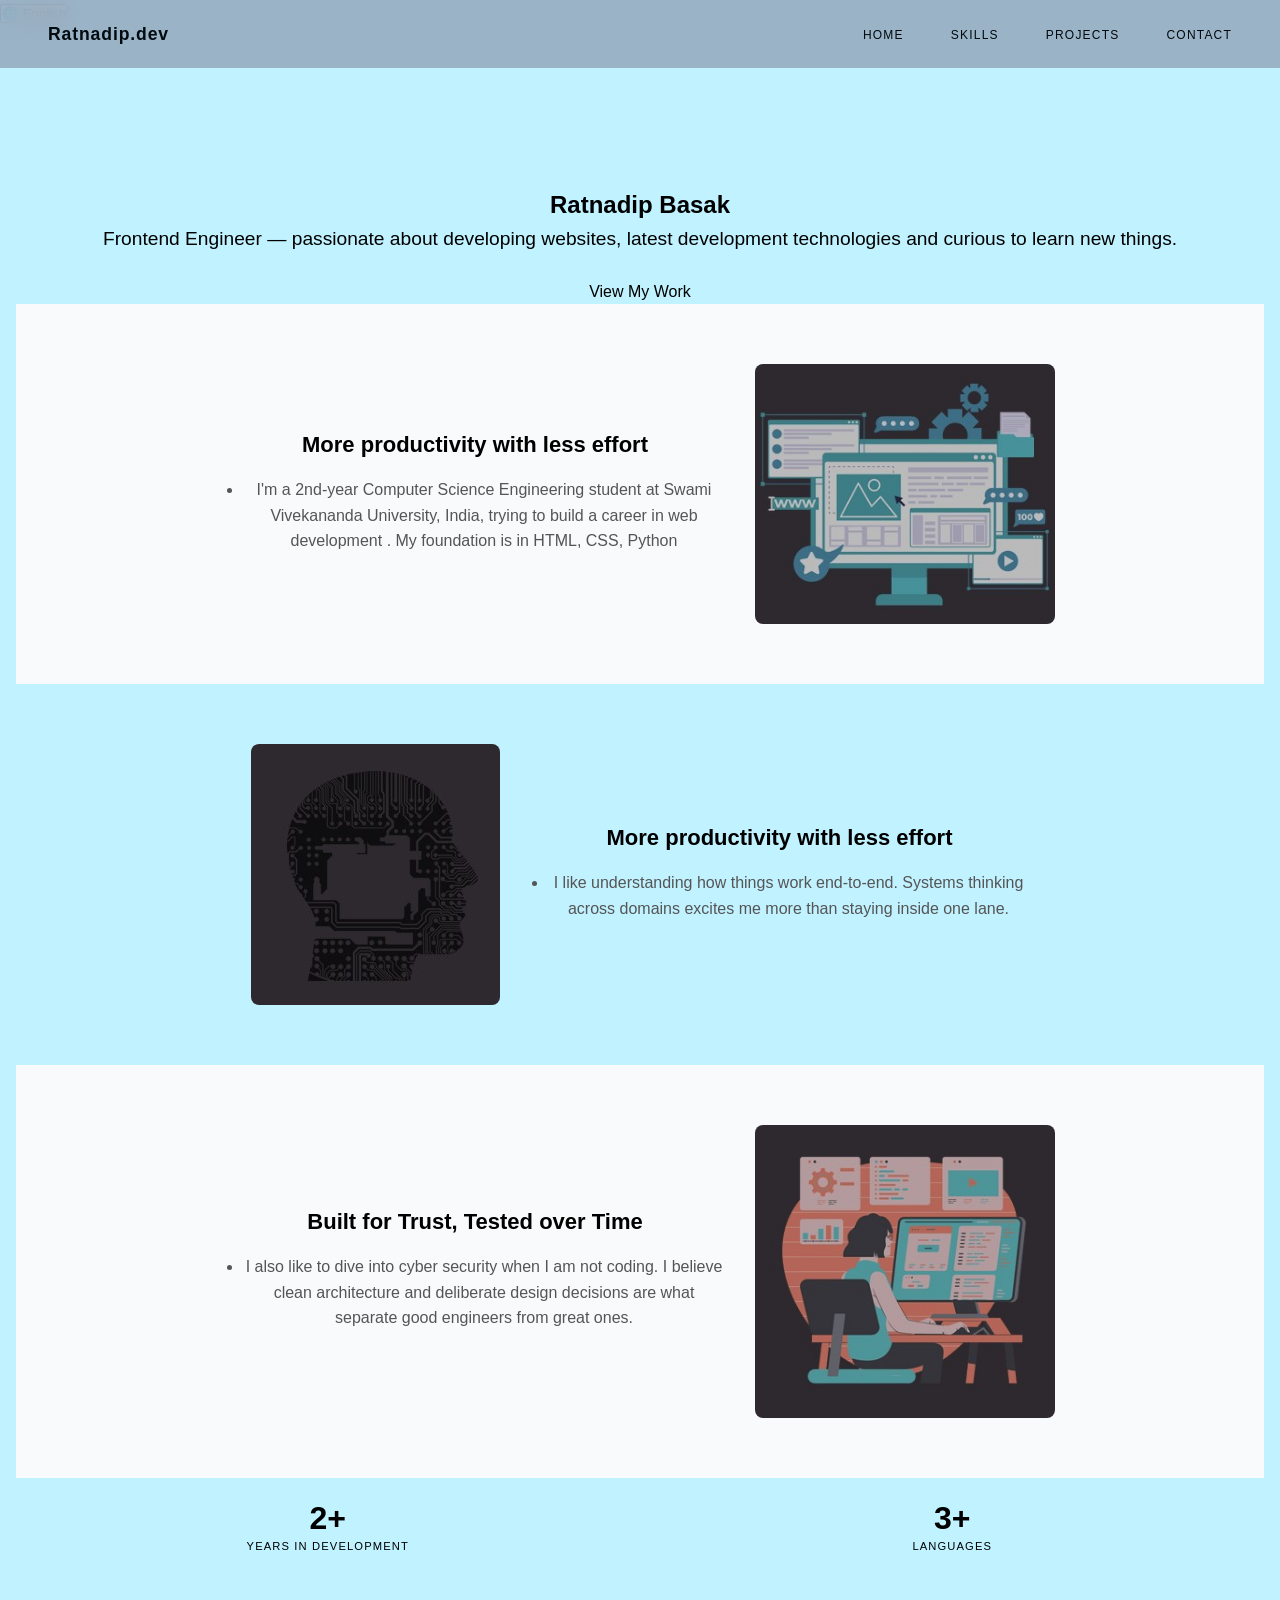
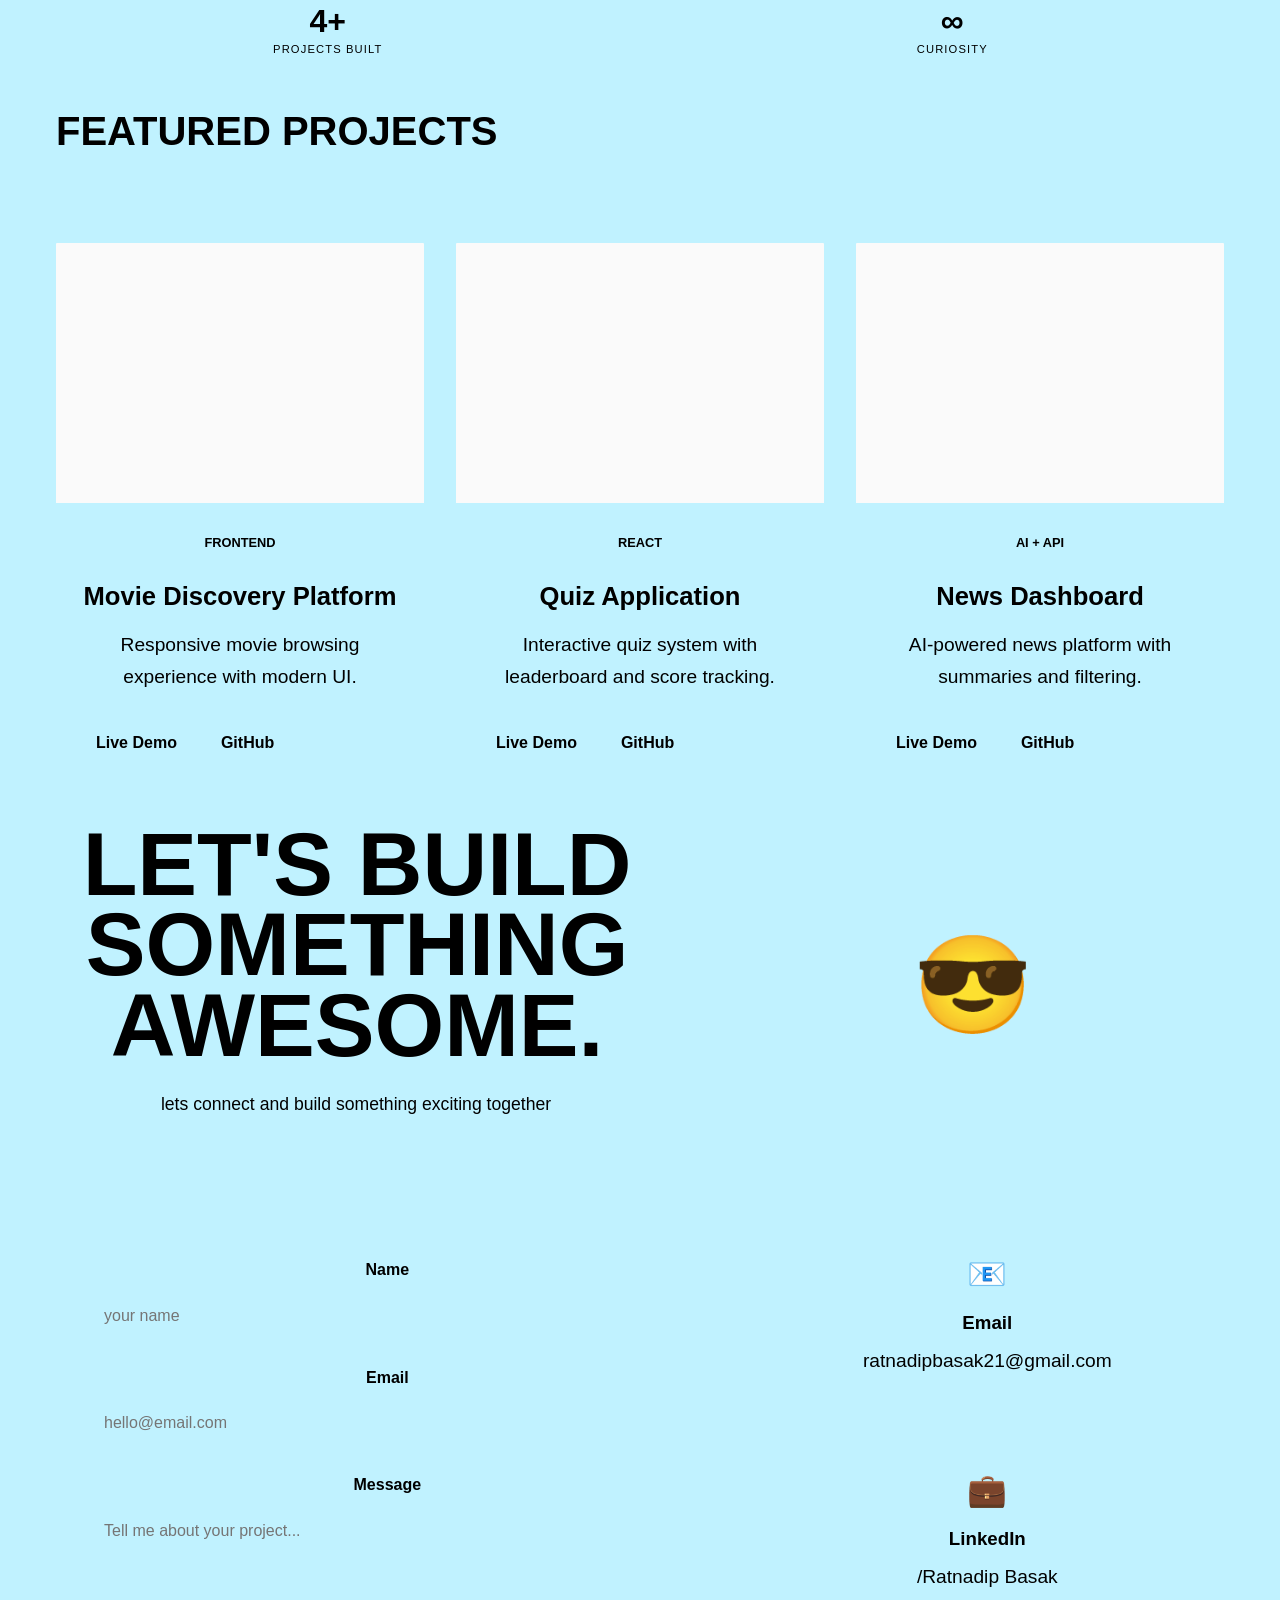
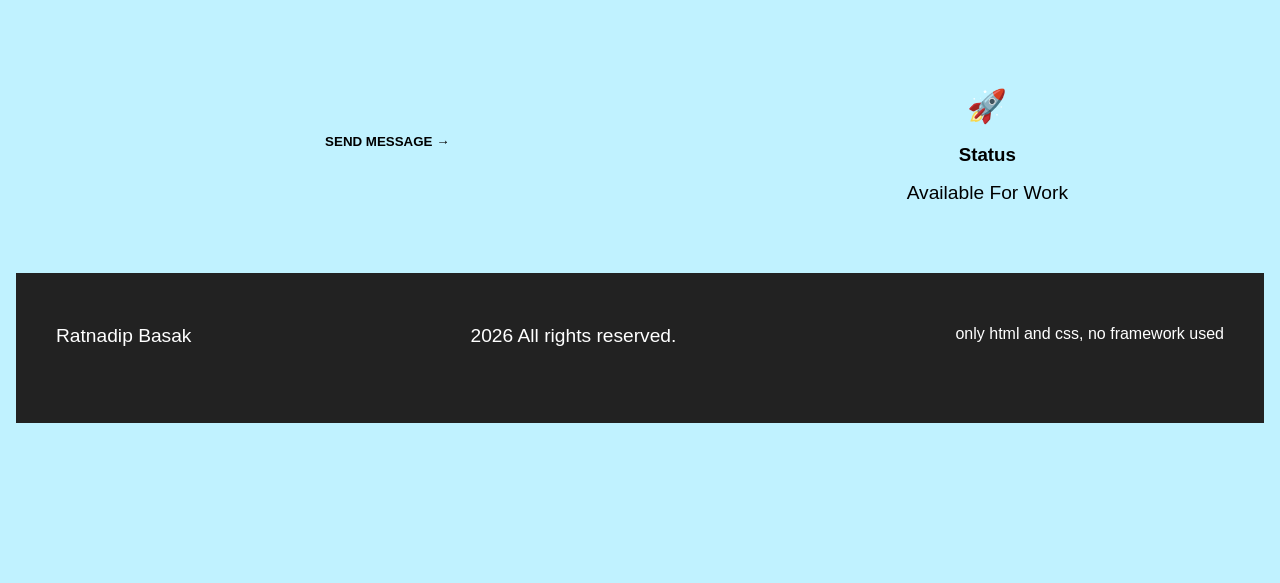
<file: index.html>
<!DOCTYPE html>
<html lang="en">
<head>
    <meta charset="UTF-8">
    <meta name="viewport" content="width=device-width, initial-scale=1.0">
    <title>Document</title>
<link rel="stylesheet" href="./style.css" />
</head>
<body>
    
    <!-- NAV -->
      <nav>
        <a href="#hero" class="nav-logo">Ratnadip<span>.dev</span></a>
        <ul class="nav-links">
          <li><a href="#">Home</a></li>
          <li><a href="#">Skills</a></li>
          <li><a href="#">Projects</a></li>
          <li><a href="#">Contact</a></li>
        </ul>
      </nav>
      <div class="lang"><button>🌐 English</button></div>
    </div>
  </header>

  <!-- HERO -->
  <section class="hero">
    <div class="hero-content">
      <h1 class="hero-name">
          Ratnadip
          <span class="accent-line">Basak</span>
      </h1>
        <p class="hero-tagline">
          <span class="tag">Frontend Engineer</span> —
          passionate about developing websites, latest development technologies and curious to learn new things.
        </p>
        <div class="hero-cta">
          <a href="#projects" class="btn-primary">View My Work</a>
        </div>
      </div>

  

  <!-- SECTION 1 -->
  <section class="section">
    <img src="photos/sc 1.jpg" alt="1">
    <div class="section-content">
      <h2>More productivity with less effort</h2>
      <ul>
        <li> I'm a 2nd-year Computer Science Engineering student at
              Swami Vivekananda University, India, trying to build a career in web development
              . My foundation is in HTML, CSS, Python </li>
      </ul>
    </div>
  </section>

  <!-- SECTION 2 -->
  <section class="section">
    <img src="photos/sc 2.jpg" alt="2">
    <div class="section-content">
      <h2>More productivity with less effort</h2>
      <ul>
        <li> I like understanding how things work end-to-end. Systems thinking across domains excites me
              more than staying inside one lane.</li>
      </ul>
    </div>
  </section>

  <!-- SECTION 3 -->
  <section class="section">
    <img src="photos/sc 3.jpg" alt="3">
    <div class="section-content">
      <h2>Built for Trust, Tested over Time</h2>
      <ul>
        <li> I also like to dive into cyber security when I am not coding. I believe clean architecture and deliberate design decisions are
              what separate good engineers from great ones.</li>
      </ul>
    </div>
  </section>

<div class="about-stats">
            <div class="stat-box">
              <div class="stat-num">2+</div>
              <div class="stat-label">Years in development</div>
            </div>
            <div class="stat-box">
              <div class="stat-num">3+</div>
              <div class="stat-label">Languages</div>
            </div>
            <div class="stat-box">
              <div class="stat-num">4+</div>
              <div class="stat-label">Projects built</div>
            </div>
            <div class="stat-box">
              <div class="stat-num">∞</div>
              <div class="stat-label">Curiosity</div>
            </div>
          </div>

  <section id="projects" class="projects">
            <div class="container">
                <span class="section-number"></span>
                <div class="projects-header">
                    <h2 class="section-title">FEATURED PROJECTS</h2>
                   
                </div>
                <div class="projects-grid">
                    <article class="project-card">
                        <div class="project-preview">
                            <div class="browser-bar">
                                <span></span>
                                <span></span>
                                <span></span>
                            </div>
                            <div class="mockup movie-app">
                                <div class="mockup-navbar"></div>
                                <div class="mockup-hero"></div>
                                <div class="mockup-cards">
                                    <div></div>
                                    <div></div>
                                    <div></div>
                                </div>
                            </div>
                        </div>
                        <div class="project-info">
                            <span class="project-tag">FRONTEND</span>
                            <h3>Movie Discovery Platform</h3>
                            <p>
                                Responsive movie browsing
                                experience with modern UI.
                            </p>
                            <div class="project-links">
                                <a href="">Live Demo</a>
                                <a href="">GitHub</a>
                            </div>
                        </div>
                    </article>
                    <article class="project-card">
                        <div class="project-preview">
                            <div class="browser-bar">
                                <span></span>
                                <span></span>
                                <span></span>
                            </div>
                            <div class="mockup quiz-app">
                                <div class="quiz-top"></div>
                                <div class="quiz-middle"></div>
                                <div class="quiz-bottom"></div>
                            </div>
                        </div>
                        <div class="project-info">
                            <span class="project-tag">REACT</span>
                            <h3>Quiz Application</h3>
                            <p>
                                Interactive quiz system with
                                leaderboard and score tracking.
                            </p>
                            <div class="project-links">
                                <a href="">Live Demo</a>
                                <a href="">GitHub</a>
                            </div>
                        </div>
                    </article>
                    <article class="project-card">
                        <div class="project-preview">
                            <div class="browser-bar">
                                <span></span>
                                <span></span>
                                <span></span>
                            </div>
                            <div class="mockup news-app">
                                <div class="news-banner"></div>
                                <div class="news-grid">
                                    <div></div>
                                    <div></div>
                                    <div></div>
                                    <div></div>
                                </div>
                            </div>
                        </div>
                        <div class="project-info">
                            <span class="project-tag">AI + API</span>
                            <h3>News Dashboard</h3>
                            <p>
                                AI-powered news platform with
                                summaries and filtering.
                            </p>
                            <div class="project-links">
                                <a href="">Live Demo</a>
                                <a href="">GitHub</a>
                            </div>
                        </div>
                    </article>
                </div>
            </div>
        </section>
<section id="contact" class="contact">
            <div class="container">
                <span class="section-number"></span>
                <div class="contact-header">
                    <div class="contact-title">
                       
                        <h2>
                            LET'S BUILD
                            SOMETHING
                            AWESOME.
                    </h2>
                        <p>
                            lets connect and build something exciting together  
                        </p>
                    </div>
                    <div class="contact-doodle">
                        <div class="contact-face">😎</div>
                    </div>
                </div>
                <div class="contact-layout">
                    <form class="contact-form">
                        <div class="input-group">
                            <label>Name</label>
                            <input type="text" placeholder="your name" >
                        </div>
                        <div class="input-group">
                            <label>Email</label>
                            <input type="email" placeholder="hello@email.com">
                        </div>
                        <div class="input-group">
                            <label>Message</label>
                            <textarea placeholder="Tell me about your project..."></textarea>
                        </div>


 
                        <button type="submit">SEND MESSAGE →</button>
                    </form>
                    <div class="contact-info">
                        <div class="info-card">
                            <span>📧</span>
                            <h3>Email</h3>
                            <p>ratnadipbasak21@gmail.com</p>
                        </div>
                        <div class="info-card">
                            <span>💼</span>
                            <h3>LinkedIn</h3>
                            <p>/Ratnadip Basak</p>
                        </div>
                        <div class="info-card">
                            <span>🚀</span>
                            <h3>Status</h3>
                            <p>Available For Work</p>
                        </div>
                    </div>
                </div>
            </div>
        </section>

 <!-- FOOTER -->
  <footer class="footer">
    <div class="container grid">
      <div><p>Ratnadip Basak</p></div>
      <div><p> 2026 All rights reserved.</p></div>
      <div><a href="#"> only html and css, no framework used</a></div>
    </div>
  </footer>


  

</body>
</html>
</file>
<file: style.css>
*,
*::before,
*::after {
  box-sizing: border-box;
  margin: 0;
  padding: 0;
}
html {
  scroll-behavior: smooth;
}
 body {
      font-family: 'Inter', sans-serif;
      color: #010a0f;
      background: #c0f2ff;
      line-height: 1.6;
    }
    a { text-decoration: none; color: inherit; }
    .container { max-width: 1200px; margin: 0 auto; padding: 1rem; }



   
/* ─── Nav ─── */
nav {
  position: fixed;
  top: 0;
  left: 0;
  right: 0;
  z-index: 50;
  display: flex;
  align-items: center;
  justify-content: space-between;
  padding: 1.25rem 3rem;
  background: rgba(147, 168, 189, 0.85);
  backdrop-filter: blur(12px);
  border-bottom: 1px solid var(--border);
}
.nav-logo {
  font-family: var(--font-display);
  font-size: 1.1rem;
  font-weight: 700;
  color: var(--accent);
  text-decoration: none;
  letter-spacing: 0.05em;
}
.nav-logo span {
  color: var(--text-2);
}
.nav-links {
  display: flex;
  gap: 2rem;
  list-style: none;
}
.nav-links a {
  color: var(--text-2);
  text-decoration: none;
  font-size: 0.75rem;
  letter-spacing: 0.1em;
  text-transform: uppercase;
  transition: color 0.2s;
  position: relative;
}
.nav-links a::before {
  content: "//";
  color: var(--accent);
  margin-right: 6px;
  opacity: 0;
  transition: opacity 0.2s;
}
.nav-links a:hover {
  color: var(--text);
}
.nav-links a:hover::before {
  opacity: 1;
}

/* HERO */
    .hero {
    color: rgb(0, 0, 0); text-align: center; padding: 10rem 1rem;
    }
    .hero h2 { font-size: 2.5rem; margin-bottom: 1rem; }
    .hero h2 span { color: #c8f560; }
    .hero p { font-size: 1.2rem; margin-bottom: 1.5rem; }



    .section {
      display: flex; align-items: center; justify-content: center;
      padding: 60px 20px; gap: 30px; flex-wrap: wrap;
    }
    .section:nth-child(even) { background: #f9fafb; flex-direction: row-reverse; }
    .section img { max-width: 300px; border-radius: 8px; }
    .section-content { max-width: 500px; }
    .section-content h2 { font-size: 22px; margin-bottom: 15px; }
    .section-content ul { padding-left: 18px; color: #555; }
    .section-content ul li { margin-bottom: 8px; }



    /* ─── About ─── */
#about {
  background: var(--bg-1);
  border-top: 1px solid var(--border);
  border-bottom: 1px solid var(--border);
}
.about-grid {
  display: grid;
  grid-template-columns: 1fr 1fr;
  gap: 4rem;
  align-items: start;
}
.about-text p {
  color: var(--text-2);
  margin-bottom: 1.25rem;
  font-size: 0.85rem;
  line-height: 1.9;
}
.about-text p strong {
  color: var(--text);
  font-weight: 500;
}
.about-text p .hl {
  color: var(--accent);
}
.about-stats {
  display: grid;
  grid-template-columns: 1fr 1fr;
  gap: 1px;
  background: var(--border);
  border: 1px solid var(--border);
  align-self: start;
}
.stat-box {
  background: var(--bg-1);
  padding: 1.5rem;
  transition: background 0.2s;
}
.stat-box:hover {
  background: var(--bg-2);
}
.stat-num {
  font-family: var(--font-display);
  font-size: 2rem;
  font-weight: 800;
  color: var(--accent);
  line-height: 1;
  margin-bottom: 0.25rem;
}
.stat-label {
  font-size: 0.7rem;
  color: var(--text-3);
  text-transform: uppercase;
  letter-spacing: 0.1em;
}

/* ─── Footer ─── */

    .footer { background: #222; color: white; padding: 2rem 1rem; }
    .footer .grid { display: flex; justify-content: space-between; flex-wrap: wrap; gap: 2rem; }
    .footer a { color: #fff; }


.projects-header {
  display: flex;
  justify-content: space-between;
  align-items: center;
  margin-bottom: 4rem;
  flex-wrap: wrap;
  gap: 1rem;
}

.project-sticker {
  background: var(--green);
  border: var(--border);
  padding: 1rem 1.5rem;
  font-weight: 700;
  transform: rotate(6deg);
  box-shadow: 6px 6px 0 var(--black);
}

.projects-grid {
  display: grid;
  grid-template-columns: repeat(3, 1fr);
  gap: 2rem;
}

.project-card {
  background: var(--white);
  border-radius: 1px;
  border: var(--border);
  overflow: hidden;
  box-shadow: 10px 10px 0 var(--black);
  transition: 0.25s;
}

.project-card:hover {
  transform: translate(-8px, -8px);
}

.project-preview {
  height: 260px;
  border-bottom: var(--border);
  background: #fafafa;
}

.mockup {
  height: calc(100% - 42px);
  padding: 1rem;
}

.mockup-navbar {
  height: 20px;
  background: var(--cyan);
  border: 2px solid var(--black);
  margin-bottom: 0.75rem;
}

.mockup-hero {
  height: 50px;
  background: var(--yellow);
  border: 2px solid var(--black);
  margin-bottom: 0.75rem;
}

.mockup-cards {
  display: grid;
  grid-template-columns: repeat(3, 1fr);
  gap: 0.5rem;
}

.mockup-cards div {
  height: 80px;
  background: var(--pink);
  border: 2px solid var(--black);
}

.quiz-top {
  height: 40px;
  background: var(--green);
  border: 2px solid var(--black);
  margin-bottom: 1rem;
}

.quiz-middle {
  height: 70px;
  background: var(--yellow);
  border: 2px solid var(--black);
  margin-bottom: 1rem;
}

.quiz-bottom {
  height: 35px;
  background: var(--cyan);
  border: 2px solid var(--black);
}

.news-banner {
  height: 45px;
  background: var(--pink);
  border: 2px solid var(--black);
  margin-bottom: 0.75rem;
}

.news-grid {
  display: grid;
  grid-template-columns: repeat(2, 1fr);
  gap: 0.5rem;
}

.news-grid div {
  height: 70px;
  background: var(--yellow);
  border: 2px solid var(--black);
}

.project-info {
  padding: 1.5rem;
}

.project-tag {
  display: inline-block;
  background: var(--yellow);
  border: var(--border);
  padding: 0.4rem 0.8rem;
  font-size: 0.8rem;
  font-weight: 700;
  margin-bottom: 1rem;
}

.project-info h3 {
  font-size: 1.6rem;
  margin-bottom: 0.75rem;
}

.project-info p {
  line-height: 1.7;
  margin-bottom: 1.5rem;
}

.project-links {
  display: flex;
  gap: 0.75rem;
}

.project-links a {
  text-decoration: none;
  color: var(--black);
  font-weight: 700;
  padding: 0.75rem 1rem;
  border: var(--border);
  background: var(--white);
  transition: 0.2s;
}

.project-links a:hover {
  background: var(--yellow);
  transform: translate(-3px, -3px);
}

.contact {
  position: relative;
  overflow: hidden;
}

.contact-header {
  display: grid;
  grid-template-columns: 1.2fr 1fr;
  align-items: center;
  gap: 4rem;
  margin-bottom: 5rem;
}

.contact-tag {
  display: inline-block;
  background: var(--pink);
  border: var(--border);
  padding: 0.8rem 1.4rem;
  font-weight: 700;
  box-shadow: 6px 6px 0 var(--black);
  margin-bottom: 2rem;
  transform: rotate(-4deg);
}

.contact-title h2 {
  font-size: clamp(3rem, 7vw, 6rem);
  line-height: 0.9;
  margin-bottom: 1.5rem;
}

.contact-title p {
  max-width: 600px;
  font-size: 1.1rem;
  line-height: 1.8;
}

.contact-doodle {
  position: relative;
  display: flex;
  justify-content: center;
  align-items: center;
  min-height: 320px;
}

.contact-face {
  width: 220px;
  height: 220px;
  display: flex;
  justify-content: center;
  align-items: center;
  font-size: 6rem;
  border-radius: 50%;
  background: var(--yellow);
  border: var(--border);
  box-shadow: 10px 10px 0 var(--black);
  z-index: 2;
}

.floating-shape {
  position: absolute;
}

.floating-shape.circle {
  width: 80px;
  height: 80px;
  border-radius: 50%;
  background: var(--pink);
  border: var(--border);
  top: 20px;
  right: 50px;
}

.floating-shape.square {
  width: 70px;
  height: 70px;
  background: var(--cyan);
  border: var(--border);
  bottom: 20px;
  left: 20px;
  transform: rotate(15deg);
}

.floating-shape.plus {
  font-size: 5rem;
  font-weight: 900;
  right: 10px;
  bottom: 20px;
}

.contact-layout {
  display: grid;
  grid-template-columns: 1.4fr 1fr;
  gap: 2rem;
}

.contact-form {
  background: var(--white);
  border: var(--border);
  padding: 2rem;
  box-shadow: 10px 10px 0 var(--black);
}

.input-group {
  margin-bottom: 1.5rem;
}

.input-group label {
  display: block;
  font-weight: 700;
  margin-bottom: 0.5rem;
}

.contact-form input,
.contact-form textarea {
  width: 100%;
  border: var(--border);
  background: var(--bg);
  padding: 1rem;
  font-size: 1rem;
  font-family: inherit;
}

.contact-form textarea {
  min-height: 180px;
  resize: none;
}

.contact-form input:focus,
.contact-form textarea:focus {
  outline: none;
  box-shadow: 2px 2px var(--black);
}

.contact-form button {
  width: 100%;
  background: var(--yellow);
  border: var(--border);
  padding: 1rem;
  font-weight: 700;
  cursor: pointer;
  box-shadow: 5px 5px 0 var(--black);
  transition: 0.2s;
}

.contact-form button:hover {
  transform: translate(-4px, -4px);
  box-shadow: 9px 9px 0 var(--black);
}

.contact-info {
  display: flex;
  flex-direction: column;
  gap: 1rem;
}

.info-card {
  background: var(--white);
  border: var(--border);
  padding: 1.5rem;
  box-shadow: 6px 6px 0 var(--black);
  transition: 0.2s;
}

.info-card:hover {
  transform: translate(-4px, -4px);
}

.info-card span {
  font-size: 2rem;
  display: block;
  margin-bottom: 0.5rem;
}

.info-card h3 {
  margin-bottom: 0.5rem;
}

@media screen and (max-width: 600px) {
  .projects-grid {
    grid-template-columns: 1fr;
  }

  .project-preview {
    height: 180px;
  }

  .project-info {
    padding: 1rem;
  }

  .project-info h3 {
    font-size: 1.2rem;
  }

  .project-links {
    flex-direction: column;
  }

  .project-links a {
    width: 100%;
  }

  .contact {
    overflow: hidden;
  }

  .contact-title h2 {
    font-size: 2.2rem;
  }

  .contact-face {
    width: 140px;
    height: 140px;
    font-size: 4rem;
  }

  .contact-form {
    padding: 1rem;
  }

  .contact-form input,
  .contact-form textarea {
    padding: 0.8rem;
  }
}
</file>
